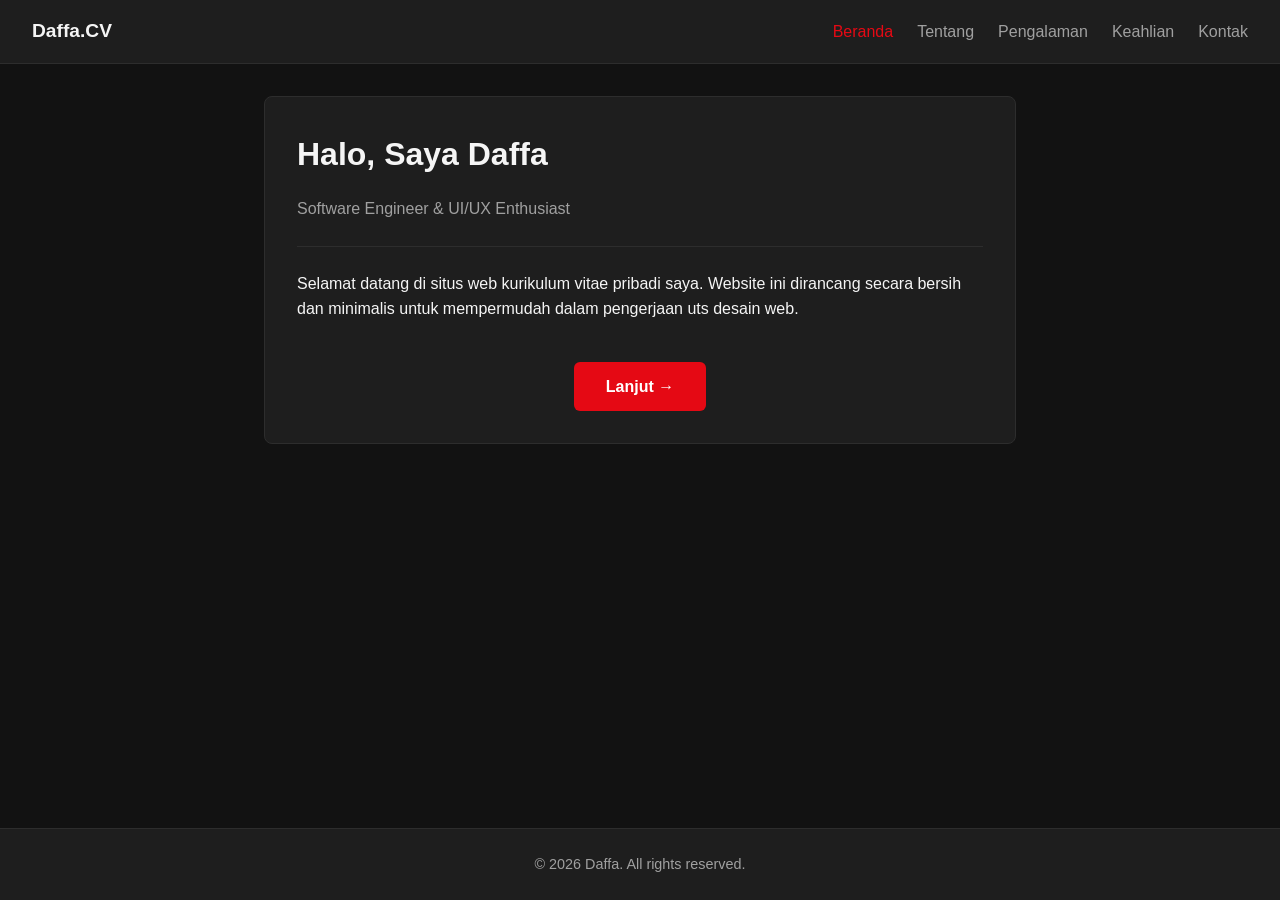
<file: index.html>
<!DOCTYPE html>
<html lang="id">
<head>
  <meta charset="UTF-8">
  <meta name="viewport" content="width=device-width, initial-scale=1.0">
  <title>Beranda</title>
  <link rel="stylesheet" href="style.css">
</head>
<body>

  <header>
    <a href="index.html" class="logo">Daffa.CV</a>
    <nav>
      <ul>
        <li><a href="beranda.html" class="active">Beranda</a></li>
        <li><a href="tentang.html">Tentang</a></li>
        <li><a href="pengalaman.html">Pengalaman</a></li>
        <li><a href="keahlian.html">Keahlian</a></li>
        <li><a href="kontak.html">Kontak</a></li>
      </ul>
    </nav>
  </header>

  <main>
    <div class="card">
      <h1>Halo, Saya Daffa</h1>
      <p style="color: var(--text-muted); margin-bottom: 1.5rem;">Software Engineer & UI/UX Enthusiast</p>
      <hr style="border: 0; border-top: 1px solid var(--border-color); margin-bottom: 1.5rem;">
      <p>Selamat datang di situs web kurikulum vitae pribadi saya. Website ini dirancang secara bersih dan minimalis untuk mempermudah dalam pengerjaan uts desain web.</p>

      
      <div style="text-align: center; margin-top: 2.5rem;">
        <a href="tentang.html" class="btn-lanjut">Lanjut &rarr;</a>
      </div>
    </div>
  </main>

  <footer>
    <p>&copy; 2026 Daffa. All rights reserved.</p>
  </footer>

</body>
</html>
</file>
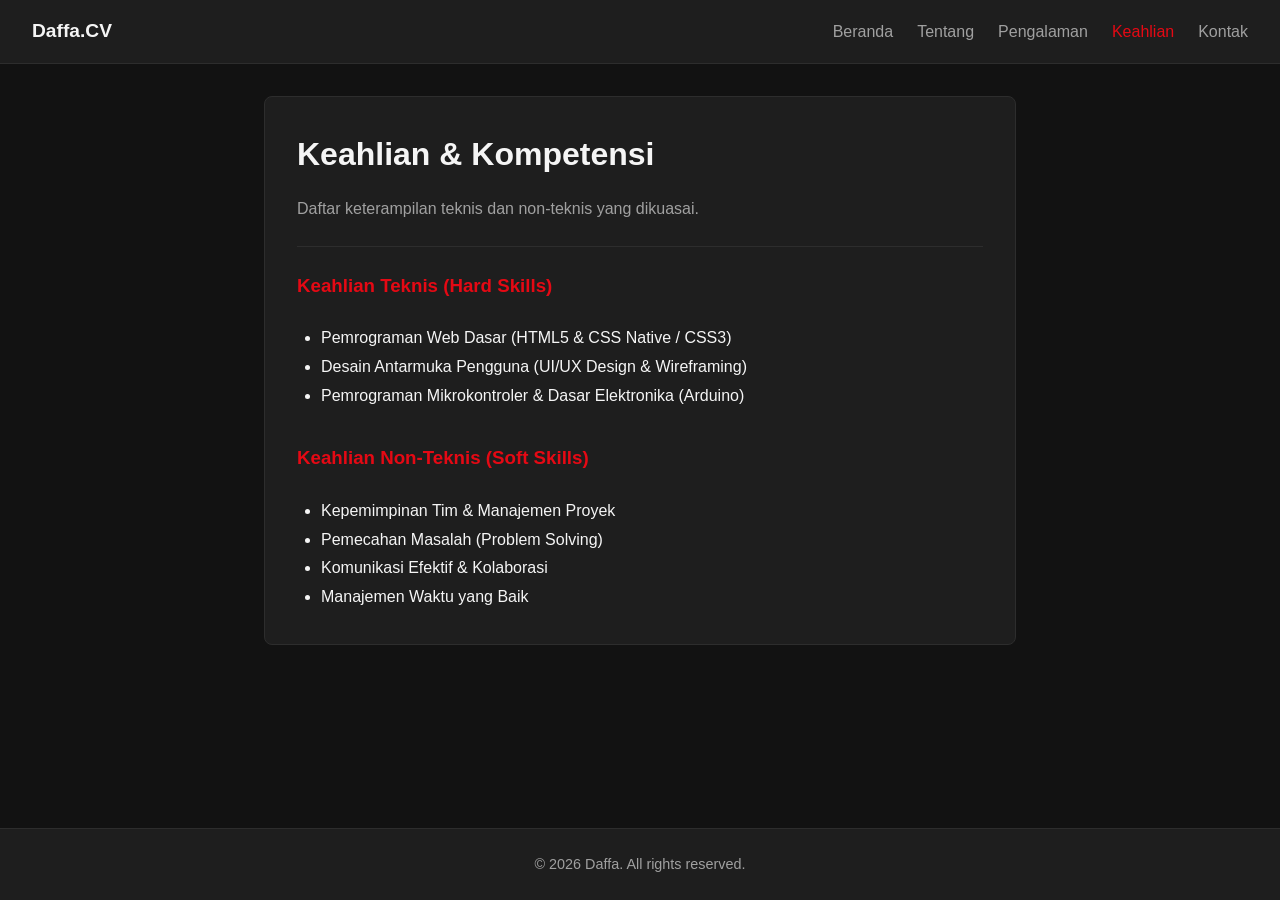
<file: keahlian.html>
<!DOCTYPE html>
<html lang="id">
<head>
  <meta charset="UTF-8">
  <meta name="viewport" content="width=device-width, initial-scale=1.0">
  <title>Keahlian</title>
  <link rel="stylesheet" href="style.css">
</head>
<body>

  <header>
    <a href="index.html" class="logo">Daffa.CV</a>
    <nav>
      <ul>
        <li><a href="beranda.html">Beranda</a></li>
        <li><a href="tentang.html">Tentang</a></li>
        <li><a href="pengalaman.html">Pengalaman</a></li>
        <li><a href="keahlian.html" class="active">Keahlian</a></li>
        <li><a href="kontak.html">Kontak</a></li>
      </ul>
    </nav>
  </header>

  <main>
    <div class="card">
      <h1>Keahlian & Kompetensi</h1>
      <p style="color: var(--text-muted); margin-bottom: 1.5rem;">Daftar keterampilan teknis dan non-teknis yang dikuasai.</p>
      <hr style="border: 0; border-top: 1px solid var(--border-color); margin-bottom: 1.5rem;">

      <div style="margin-bottom: 2rem;">
        <h3 style="color: var(--accent);">Keahlian Teknis (Hard Skills)</h3>
        <ul style="margin-left: 1.5rem; margin-top: 0.5rem; line-height: 1.8;">
          <li>Pemrograman Web Dasar (HTML5 & CSS Native / CSS3)</li>
          <li>Desain Antarmuka Pengguna (UI/UX Design & Wireframing)</li>
          <li>Pemrograman Mikrokontroler & Dasar Elektronika (Arduino)</li>
        </ul>
      </div>

      <div>
        <h3 style="color: var(--accent);">Keahlian Non-Teknis (Soft Skills)</h3>
        <ul style="margin-left: 1.5rem; margin-top: 0.5rem; line-height: 1.8;">
          <li>Kepemimpinan Tim & Manajemen Proyek</li>
          <li>Pemecahan Masalah (Problem Solving)</li>
          <li>Komunikasi Efektif & Kolaborasi</li>
          <li>Manajemen Waktu yang Baik</li>
        </ul>
      </div>
    </div>
  </main>

  <footer>
    <p>&copy; 2026 Daffa. All rights reserved.</p>
  </footer>

</body>
</html>
</file>
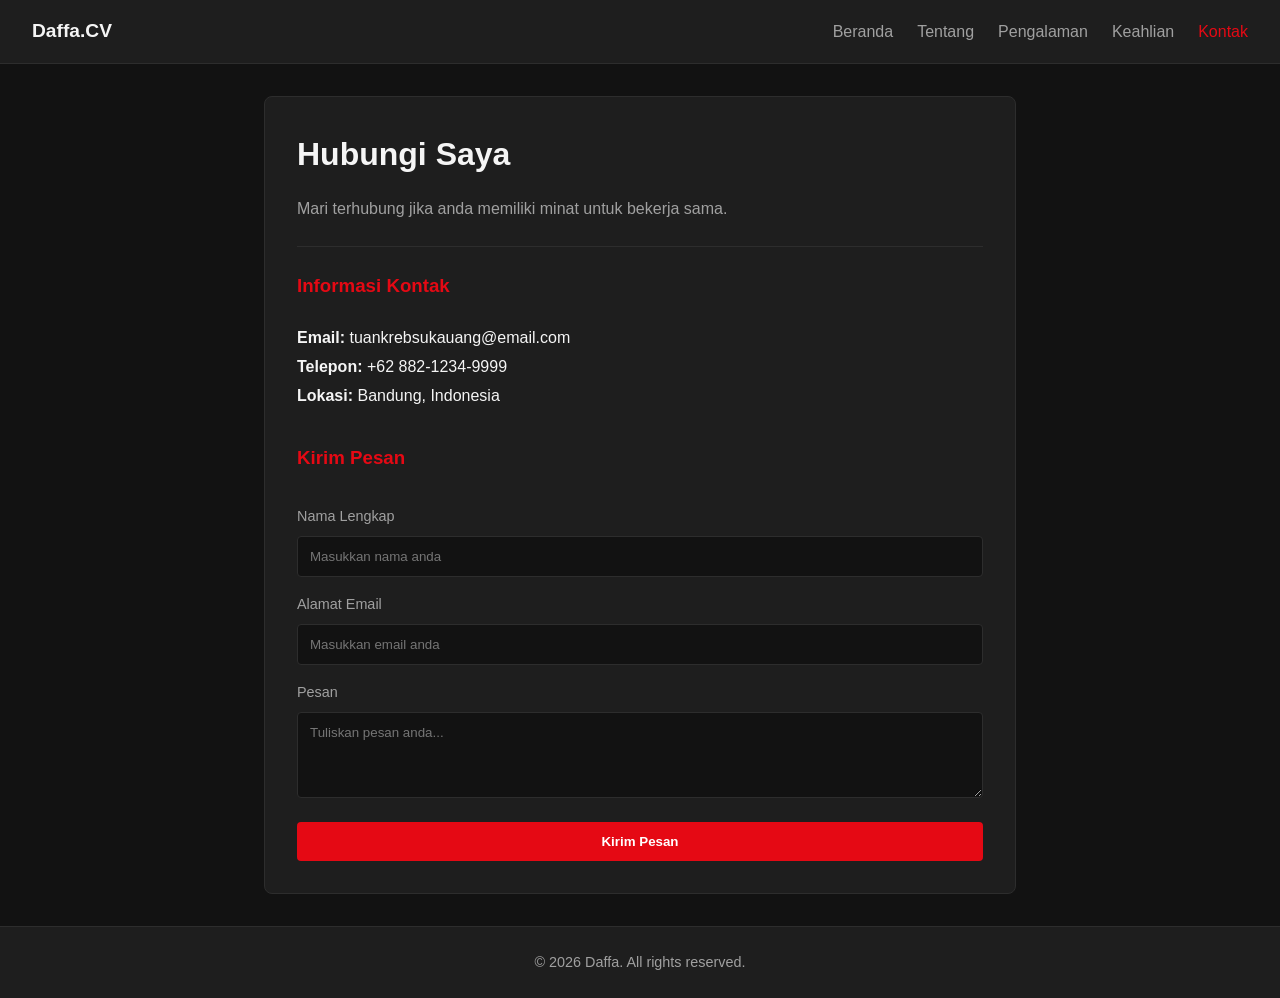
<file: kontak.html>
<!DOCTYPE html>
<html lang="id">
<head>
  <meta charset="UTF-8">
  <meta name="viewport" content="width=device-width, initial-scale=1.0">
  <title>Kontak</title>
  <link rel="stylesheet" href="style.css">
</head>
<body>

  <header>
    <a href="index.html" class="logo">Daffa.CV</a>
    <nav>
      <ul>
        <li><a href="beranda.html">Beranda</a></li>
        <li><a href="tentang.html">Tentang</a></li>
        <li><a href="pengalaman.html">Pengalaman</a></li>
        <li><a href="keahlian.html">Keahlian</a></li>
        <li><a href="kontak.html" class="active">Kontak</a></li>
      </ul>
    </nav>
  </header>

  <main>
    <div class="card">
      <h1>Hubungi Saya</h1>
      <p style="color: var(--text-muted); margin-bottom: 1.5rem;">Mari terhubung jika anda memiliki minat untuk bekerja sama.</p>
      <hr style="border: 0; border-top: 1px solid var(--border-color); margin-bottom: 1.5rem;">

      <div style="margin-bottom: 2rem;">
        <h3 style="color: var(--accent);">Informasi Kontak</h3>
        <p style="margin-top: 0.5rem; line-height: 1.8;">
          <strong>Email:</strong> tuankrebsukauang@email.com<br>
          <strong>Telepon:</strong> +62 882-1234-9999<br>
          <strong>Lokasi:</strong> Bandung, Indonesia
        </p>
      </div>

      <div>
        <h3 style="color: var(--accent);">Kirim Pesan</h3>
        <form style="margin-top: 1rem; display: flex; flex-direction: column; gap: 1rem;">
          <div>
            <label style="display: block; margin-bottom: 0.5rem; color: var(--text-muted); font-size: 0.9rem;">Nama Lengkap</label>
            <input type="text" placeholder="Masukkan nama anda" style="width: 100%; padding: 0.75rem; background-color: var(--bg-primary); border: 1px solid var(--border-color); border-radius: 4px; color: var(--text-main);">
          </div>
          <div>
            <label style="display: block; margin-bottom: 0.5rem; color: var(--text-muted); font-size: 0.9rem;">Alamat Email</label>
            <input type="email" placeholder="Masukkan email anda" style="width: 100%; padding: 0.75rem; background-color: var(--bg-primary); border: 1px solid var(--border-color); border-radius: 4px; color: var(--text-main);">
          </div>
          <div>
            <label style="display: block; margin-bottom: 0.5rem; color: var(--text-muted); font-size: 0.9rem;">Pesan</label>
            <textarea rows="4" placeholder="Tuliskan pesan anda..." style="width: 100%; padding: 0.75rem; background-color: var(--bg-primary); border: 1px solid var(--border-color); border-radius: 4px; color: var(--text-main); font-family: inherit;"></textarea>
          </div>
          <button type="submit" style="background-color: var(--accent); color: white; border: none; padding: 0.75rem 1.5rem; border-radius: 4px; font-weight: bold; cursor: pointer; transition: opacity 0.3s;">Kirim Pesan</button>
        </form>
      </div>
    </div>
  </main>

  <footer>
    <p>&copy; 2026 Daffa. All rights reserved.</p>
  </footer>

</body>
</html>
</file>
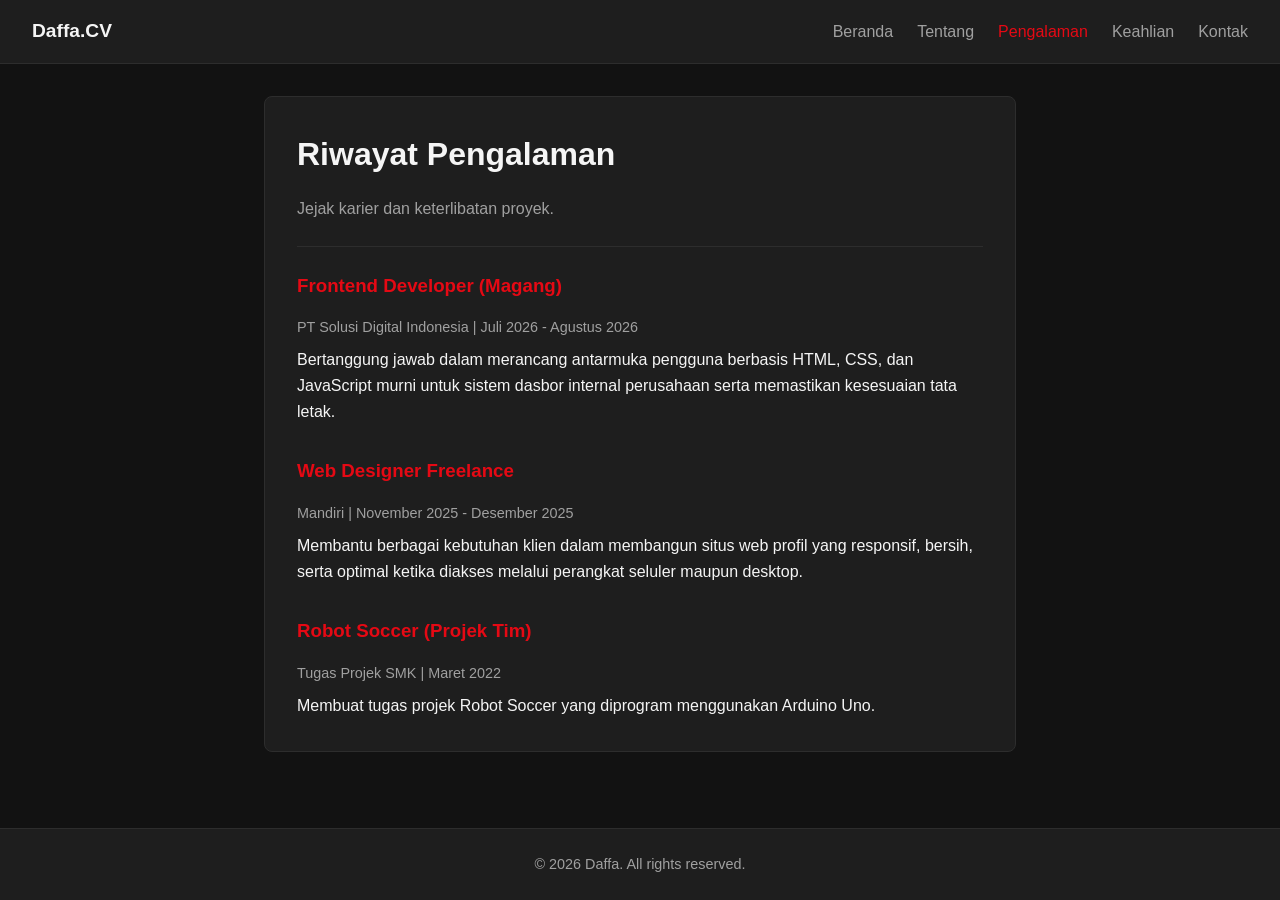
<file: pengalaman.html>
<!DOCTYPE html>
<html lang="id">
<head>
  <meta charset="UTF-8">
  <meta name="viewport" content="width=device-width, initial-scale=1.0">
  <title>Pengalaman</title>
  <link rel="stylesheet" href="style.css">
</head>
<body>

  <header>
    <a href="index.html" class="logo">Daffa.CV</a>
    <nav>
      <ul>
        <li><a href="beranda.html">Beranda</a></li>
        <li><a href="tentang.html">Tentang</a></li>
        <li><a href="pengalaman.html" class="active">Pengalaman</a></li>
        <li><a href="keahlian.html">Keahlian</a></li>
        <li><a href="kontak.html">Kontak</a></li>
      </ul>
    </nav>
  </header>

  <main>
    <div class="card">
      <h1>Riwayat Pengalaman</h1>
      <p style="color: var(--text-muted); margin-bottom: 1.5rem;">Jejak karier dan keterlibatan proyek.</p>
      <hr style="border: 0; border-top: 1px solid var(--border-color); margin-bottom: 1.5rem;">

      <div style="margin-bottom: 2rem;">
        <h3 style="color: var(--accent);">Frontend Developer (Magang)</h3>
        <p style="color: var(--text-muted); font-size: 0.9rem; margin-bottom: 0.5rem;">PT Solusi Digital Indonesia | Juli 2026 - Agustus 2026</p>
        <p>Bertanggung jawab dalam merancang antarmuka pengguna berbasis HTML, CSS, dan JavaScript murni untuk sistem dasbor internal perusahaan serta memastikan kesesuaian tata letak.</p>
      </div>

      <div style="margin-bottom: 2rem;">
        <h3 style="color: var(--accent);">Web Designer Freelance</h3>
        <p style="color: var(--text-muted); font-size: 0.9rem; margin-bottom: 0.5rem;">Mandiri | November 2025 - Desember 2025</p>
        <p>Membantu berbagai kebutuhan klien dalam membangun situs web profil yang responsif, bersih, serta optimal ketika diakses melalui perangkat seluler maupun desktop.</p>
      </div>

      <div>
        <h3 style="color: var(--accent);">Robot Soccer (Projek Tim)</h3>
        <p style="color: var(--text-muted); font-size: 0.9rem; margin-bottom: 0.5rem;">Tugas Projek SMK | Maret 2022</p>
        <p>Membuat tugas projek Robot Soccer yang diprogram menggunakan Arduino Uno.</p>
      </div>
    </div>
  </main>

  <footer>
    <p>&copy; 2026 Daffa. All rights reserved.</p>
  </footer>

</body>
</html>
</file>
<file: style.css>
:root {
  --bg-primary: #121212;
  --bg-card: #1e1e1e;
  --text-main: #f5f5f5;
  --text-muted: #a0a0a0;
  --accent: #e50914; /* Aksen merah elegan */
  --border-color: #2d2d2d;
}

* {
  box-sizing: border-box;
  margin: 0;
  padding: 0;
}

body {
  background-color: var(--bg-primary);
  color: var(--text-main);
  font-family: 'Segoe UI', Tahoma, Geneva, Verdana, sans-serif;
  line-height: 1.6;
  display: flex;
  flex-direction: column;
  min-height: 100vh;
}


header {
  background-color: var(--bg-card);
  border-bottom: 1px solid var(--border-color);
  padding: 1rem 2rem;
  display: flex;
  justify-content: space-between;
  align-items: center;
}

header .logo {
  font-weight: bold;
  font-size: 1.2rem;
  color: var(--text-main);
  text-decoration: none;
}

header .logo {
  font-weight: bold;
  font-size: 1.2rem;
  color: var(--text-main);
  text-decoration: none;
  display: inline-block;
  transition: transform 0.3s ease, color 0.3s ease;
}

header .logo:hover {
  transform: scale(1.05);
  color: var(--accent);
}


main h1, main h3 {
  display: inline-block;
  transition: transform 0.3s ease;
}

main h1:hover, main h3:hover {
  transform: translateX(6px); 
}

nav ul {
  list-style: none;
  display: flex;
  gap: 1.5rem;
}

nav a {
  color: var(--text-muted);
  text-decoration: none;
  transition: color 0.3s;
}

nav a:hover, nav a.active {
  color: var(--accent);
}

nav a {
  color: var(--text-muted);
  text-decoration: none;
  display: inline-block; 
  transition: color 0.3s ease, transform 0.3s ease; 
}

nav a:hover {
  color: var(--accent);
  transform: scale(1.1);
}


main {
  flex: 1;
  max-width: 800px;
  margin: 2rem auto;
  padding: 0 1.5rem;
  width: 100%;
}

.card {
  background-color: var(--bg-card);
  border: 1px solid var(--border-color);
  padding: 2rem;
  border-radius: 8px;
}

.card {
  background-color: var(--bg-card);
  border: 1px solid var(--border-color);
  padding: 2rem;
  border-radius: 8px;
  transition: transform 0.3s ease, border-color 0.3s ease;
}

.card:hover {
  border-color: #444444; 
}

button[type="submit"] {
  transition: transform 0.2s ease, opacity 0.3s ease;
}

button[type="submit"]:hover {
  transform: scale(1.02); 
  opacity: 0.9;
}

h1, h2, h3 {
  margin-bottom: 1rem;
}

/* Footer */
footer {
  text-align: center;
  padding: 1.5rem;
  background-color: var(--bg-card);
  border-top: 1px solid var(--border-color);
  color: var(--text-muted);
  font-size: 0.9rem;
}

:root {
  --bg-primary: #121212;
  --bg-card: #1e1e1e;
  --text-main: #f5f5f5;
  --text-muted: #a0a0a0;
  --accent: #e50914; /* Aksen merah elegan */
  --border-color: #2d2d2d;
}

* {
  box-sizing: border-box;
  margin: 0;
  padding: 0;
}

body {
  background-color: var(--bg-primary);
  color: var(--text-main);
  font-family: 'Segoe UI', Tahoma, Geneva, Verdana, sans-serif;
  line-height: 1.6;
  display: flex;
  flex-direction: column;
  min-height: 100vh;
}

@keyframes fadeInSlideUp {
  0% {
    opacity: 0;
    transform: translateY(20px);
  }
  100% {
    opacity: 1;
    transform: translateY(0);
  }
}

/* Navigasi */
header {
  background-color: var(--bg-card);
  border-bottom: 1px solid var(--border-color);
  padding: 1rem 2rem;
  display: flex;
  justify-content: space-between;
  align-items: center;
}

header .logo {
  font-weight: bold;
  font-size: 1.2rem;
  color: var(--text-main);
  text-decoration: none;
  display: inline-block;
  transition: transform 0.3s ease, color 0.3s ease;
}

header .logo:hover {
  transform: scale(1.05);
  color: var(--accent);
}

nav ul {
  list-style: none;
  display: flex;
  gap: 1.5rem;
}

nav a {
  color: var(--text-muted);
  text-decoration: none;
  display: inline-block;
  transition: color 0.3s ease, transform 0.3s ease;
}

nav a:hover {
  color: var(--accent);
  transform: scale(1.1); 
}

nav a.active {
  color: var(--accent);
}


main {
  flex: 1;
  max-width: 800px;
  margin: 2rem auto;
  padding: 0 1.5rem;
  width: 100%;
}

.card {
  background-color: var(--bg-card);
  border: 1px solid var(--border-color);
  padding: 2rem;
  border-radius: 8px;
  
 
  animation: fadeInSlideUp 0.6s ease-out forwards;
  transition: border-color 0.3s ease;
}

.card:hover {
  border-color: #444444;
}

h1, h2, h3 {
  margin-bottom: 1rem;
}

main h1, main h3 {
  display: inline-block;
  transition: transform 0.3s ease;
}

main h1:hover, main h3:hover {
  transform: translateX(6px); 
}

button[type="submit"] {
  transition: transform 0.2s ease, opacity 0.3s ease;
}

button[type="submit"]:hover {
  transform: scale(1.02);
  opacity: 0.9;
}

footer {
  text-align: center;
  padding: 1.5rem;
  background-color: var(--bg-card);
  border-top: 1px solid var(--border-color);
  color: var(--text-muted);
  font-size: 0.9rem;
}

/* Tombol Lanjut di Halaman Beranda */
.btn-lanjut {
  display: inline-block;
  background-color: var(--accent);
  color: #ffffff;
  text-decoration: none;
  padding: 0.75rem 2rem;
  border-radius: 6px;
  font-weight: bold;
  transition: transform 0.3s ease, opacity 0.3s ease;
}

.btn-lanjut:hover {
  transform: scale(1.05);
  opacity: 0.9;
}
</file>
